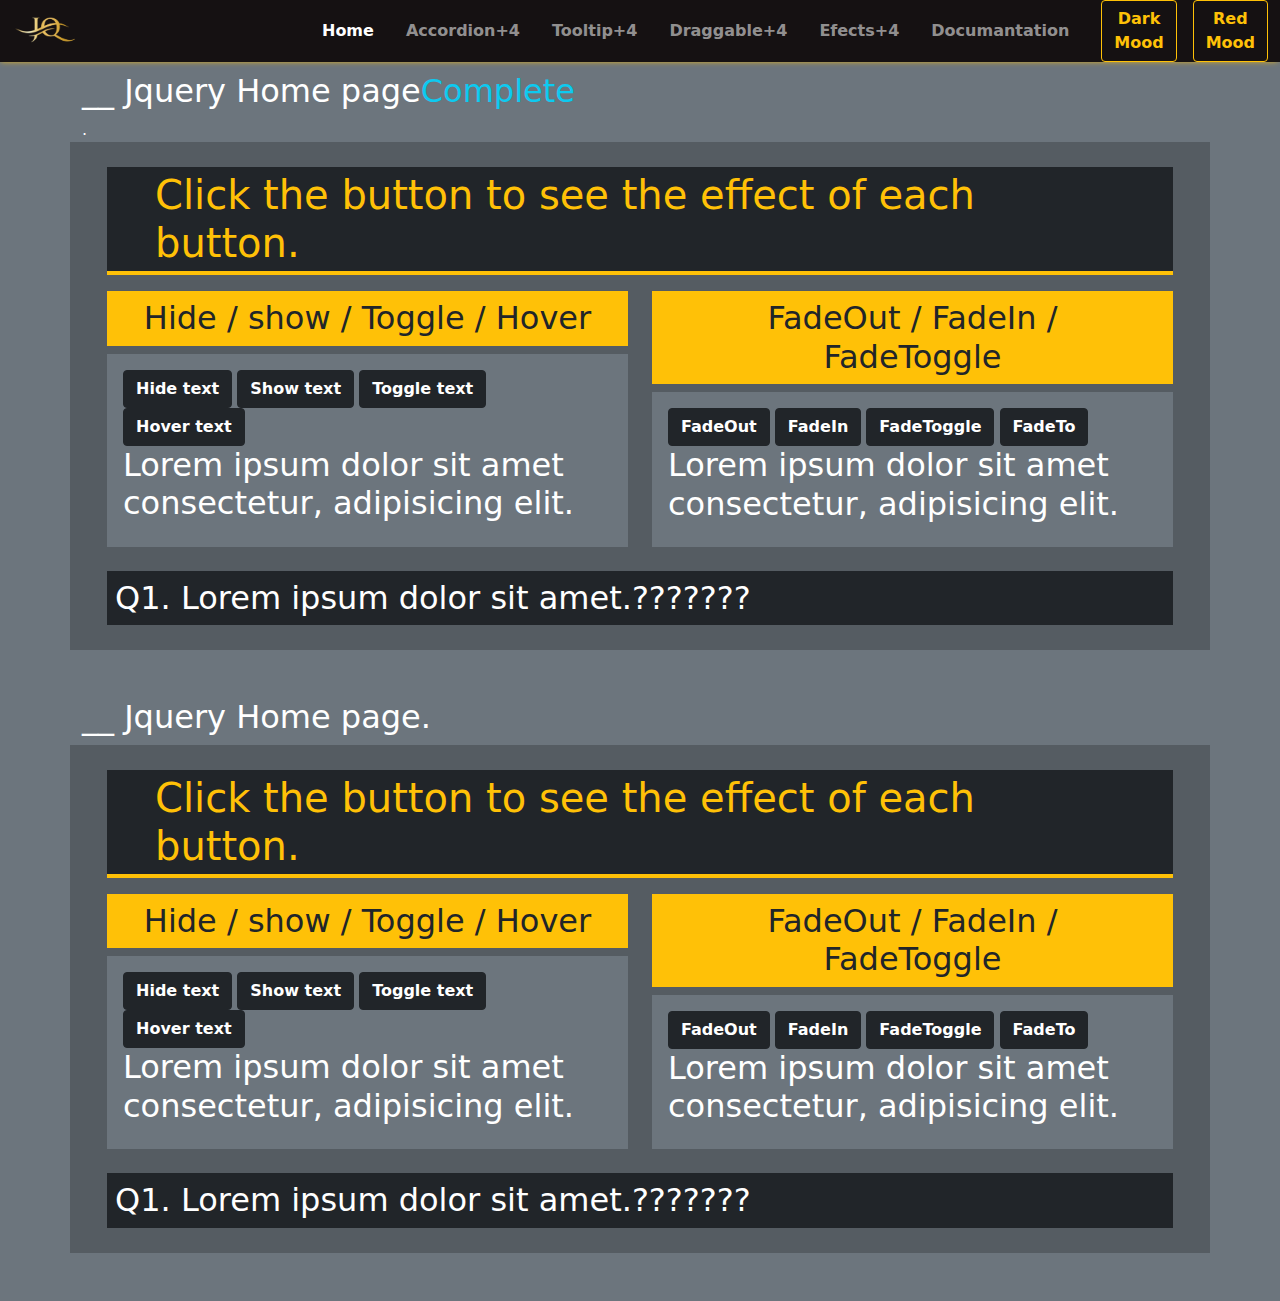
<file: index.html>
<!doctype html>
<html lang="en">
  <head>
    <!-- Required meta tags -->
    <meta charset="utf-8">
    <meta name="viewport" content="width=device-width, initial-scale=1">
    <!--Icon-->
    <link rel="icon" href="img/logo_MH.png">
    <!-- Bootstrap CSS -->
    <link rel="stylesheet" href="css/jquery-ui.min.css">
    <link rel="stylesheet" href="css/bootstrap.css">
    <link rel="stylesheet" href="css/style.css">
    <link rel="stylesheet" href="css/media.css">
    <title>js / jq</title>
  </head>
  <body>


    <!--Header start -->
    <nav class="c_navbar navbar navbar-expand-md navbar-dark" id="nn">
      <div class="container-fluid">
        <a class="navbar-brand" href="index.html">
          <img src="img/logo.png" class="w-25" alt="">
        </a>
        <button class="navbar-toggler" type="button" data-bs-toggle="collapse" data-bs-target="#id_navbar" aria-controls="id_navbar" aria-expanded="false" aria-label="Toggle navigation">
          <span class="navbar-toggler-icon"></span>
        </button>
        <div class="collapse navbar-collapse" id="id_navbar">
          <ul class="navbar-nav ms-auto mb-2 fw-bold mb-lg-0">
            <li class="nav-item px-2">
              <a class="nav-link active" aria-current="page" href="index.html">Home</a>
            </li>
            <li class="nav-item px-2">
              <a class="nav-link" href="accordion.html">Accordion+4</a>
            </li>
            <li class="nav-item px-2">
              <a class="nav-link" href="tooltip.html">Tooltip+4</a>
            </li>
            <li class="nav-item px-2">
              <a class="nav-link" href="draggable.html">Draggable+4</a>
            </li>
            <li class="nav-item px-2">
              <a class="nav-link" href="efects.html">Efects+4</a>
            </li>
            <li class="nav-item px-2">
              <a class="nav-link" href="documantation.html">Documantation</a>
            </li>
          </ul>
          <form class="d-flex">
            <button class="btn btn-outline-warning ms-3 fw-bold" type="button" onclick="darkMood()">Dark Mood</button>
            <button class="btn btn-outline-warning ms-3 fw-bold" type="button" onclick="lightMood()">Red Mood</button>
          </form>
        </div>
      </div>
    </nav>
    <!--Header End-->


    <!--First section-->
    <div class="container mb-5">
      <h2>__ Jquery Home page<span class="text-info">Complete</span></h2>.</h2>
      <div class="row" id="dd">
        <div class="col-md-12 d-flex justify-content-center">
          <h1 class="border-bottom border-4 border-warning text-warning mb-3 bg-dark py-1 px-5">Click the button to see the effect of each button.</h1>
        </div>
        <div class="col-md-6">
          <h2 class="bg-warning text-dark px-4 p-2 text-center">Hide / show / Toggle / Hover</h2>
          <div class="bg-secondary p-3">
            <button class="btn btn-dark fw-bold" type="button" id="btn">Hide text</button>
            <button class="btn btn-dark fw-bold" type="button" id="btn1">Show text</button>
            <button class="btn btn-dark fw-bold" type="button" id="btn2">Toggle text</button>
            <button class="btn btn-dark fw-bold" type="button" id="btn3">Hover text</button>
            <h2 class="h2">Lorem ipsum dolor sit amet consectetur, adipisicing elit.</h2>
          </div>
        </div>
        <div class="col-md-6">
          <h2 class="bg-warning text-dark px-4 p-2 text-center">FadeOut / FadeIn / FadeToggle</h2>
          <div class="bg-secondary p-3">
            <button class="btn btn-dark fw-bold" type="button" id="btn4">FadeOut</button>
            <button class="btn btn-dark fw-bold" type="button" id="btn5">FadeIn</button>
            <button class="btn btn-dark fw-bold" type="button" id="btn6">FadeToggle</button>
            <button class="btn btn-dark fw-bold" type="button" id="btn7">FadeTo</button>
            <h2 id="fade">Lorem ipsum dolor sit amet consectetur, adipisicing elit.</h2>
          </div>
        </div>
        <div class="col-md-12">
          <div class="panel bg-dark text-white mt-4 m-0 p-2 cursor-pointer">
            <h2 class="m-0">Q1. Lorem ipsum dolor sit amet.???????</h2>
          </div>
          <div class="flip bg-secondary m-0 p-2 text-white fw-bold fs-5">
            <p>Lorem, ipsum dolor sit amet consectetur adipisicing elit. Facere sint aperiam aut cum, nisi nesciunt illo numquam iure mollitia at placeat ullam officia quisquam saepe fugit natus eveniet, dignissimos quasi? Lorem ipsum, dolor sit amet!</p>
          </div>
        </div>
      </div>
    </div>




    <!--Second section-->
    <div class="container mb-5">
      <h2>__ Jquery Home page.</h2>
      <div class="row">
        <div class="col-md-12 d-flex justify-content-center">
          <h1 class="border-bottom border-4 border-warning text-warning mb-3 bg-dark py-1 px-5">Click the button to see the effect of each button.</h1>
        </div>
        <div class="col-md-6">
          <h2 class="bg-warning text-dark px-4 p-2 text-center">Hide / show / Toggle / Hover</h2>
          <div class="bg-secondary p-3">
            <button class="btn btn-dark fw-bold" type="button" id="btn">Hide text</button>
            <button class="btn btn-dark fw-bold" type="button" id="btn1">Show text</button>
            <button class="btn btn-dark fw-bold" type="button" id="btn2">Toggle text</button>
            <button class="btn btn-dark fw-bold" type="button" id="btn3">Hover text</button>
            <h2 class="h2">Lorem ipsum dolor sit amet consectetur, adipisicing elit.</h2>
          </div>
        </div>
        <div class="col-md-6">
          <h2 class="bg-warning text-dark px-4 p-2 text-center">FadeOut / FadeIn / FadeToggle</h2>
          <div class="bg-secondary p-3">
            <button class="btn btn-dark fw-bold" type="button" id="btn4">FadeOut</button>
            <button class="btn btn-dark fw-bold" type="button" id="btn5">FadeIn</button>
            <button class="btn btn-dark fw-bold" type="button" id="btn6">FadeToggle</button>
            <button class="btn btn-dark fw-bold" type="button" id="btn7">FadeTo</button>
            <h2 id="fade">Lorem ipsum dolor sit amet consectetur, adipisicing elit.</h2>
          </div>
        </div>
        <div class="col-md-12">
          <div class="panel bg-dark text-white mt-4 m-0 p-2 cursor-pointer">
            <h2 class="m-0">Q1. Lorem ipsum dolor sit amet.???????</h2>
          </div>
          <div class="flip bg-secondary m-0 p-2 text-white fw-bold fs-5">
            <p>Lorem, ipsum dolor sit amet consectetur adipisicing elit. Facere sint aperiam aut cum, nisi nesciunt illo numquam iure mollitia at placeat ullam officia quisquam saepe fugit natus eveniet, dignissimos quasi? Lorem ipsum, dolor sit amet!</p>
          </div>
        </div>
      </div>
    </div>



    <!-- Option 2: Separate Popper and Bootstrap JS -->
    <script src="js/jquery-3.6.0.min.js"></script>
    <script src="js/jquery-ui.min.js"></script>
    <script src="js/popper.min.js"></script>
    <script src="js/bootstrap.min.js"></script>    
    <script src="js/script.js"></script>



  </body>
</html>
</file>
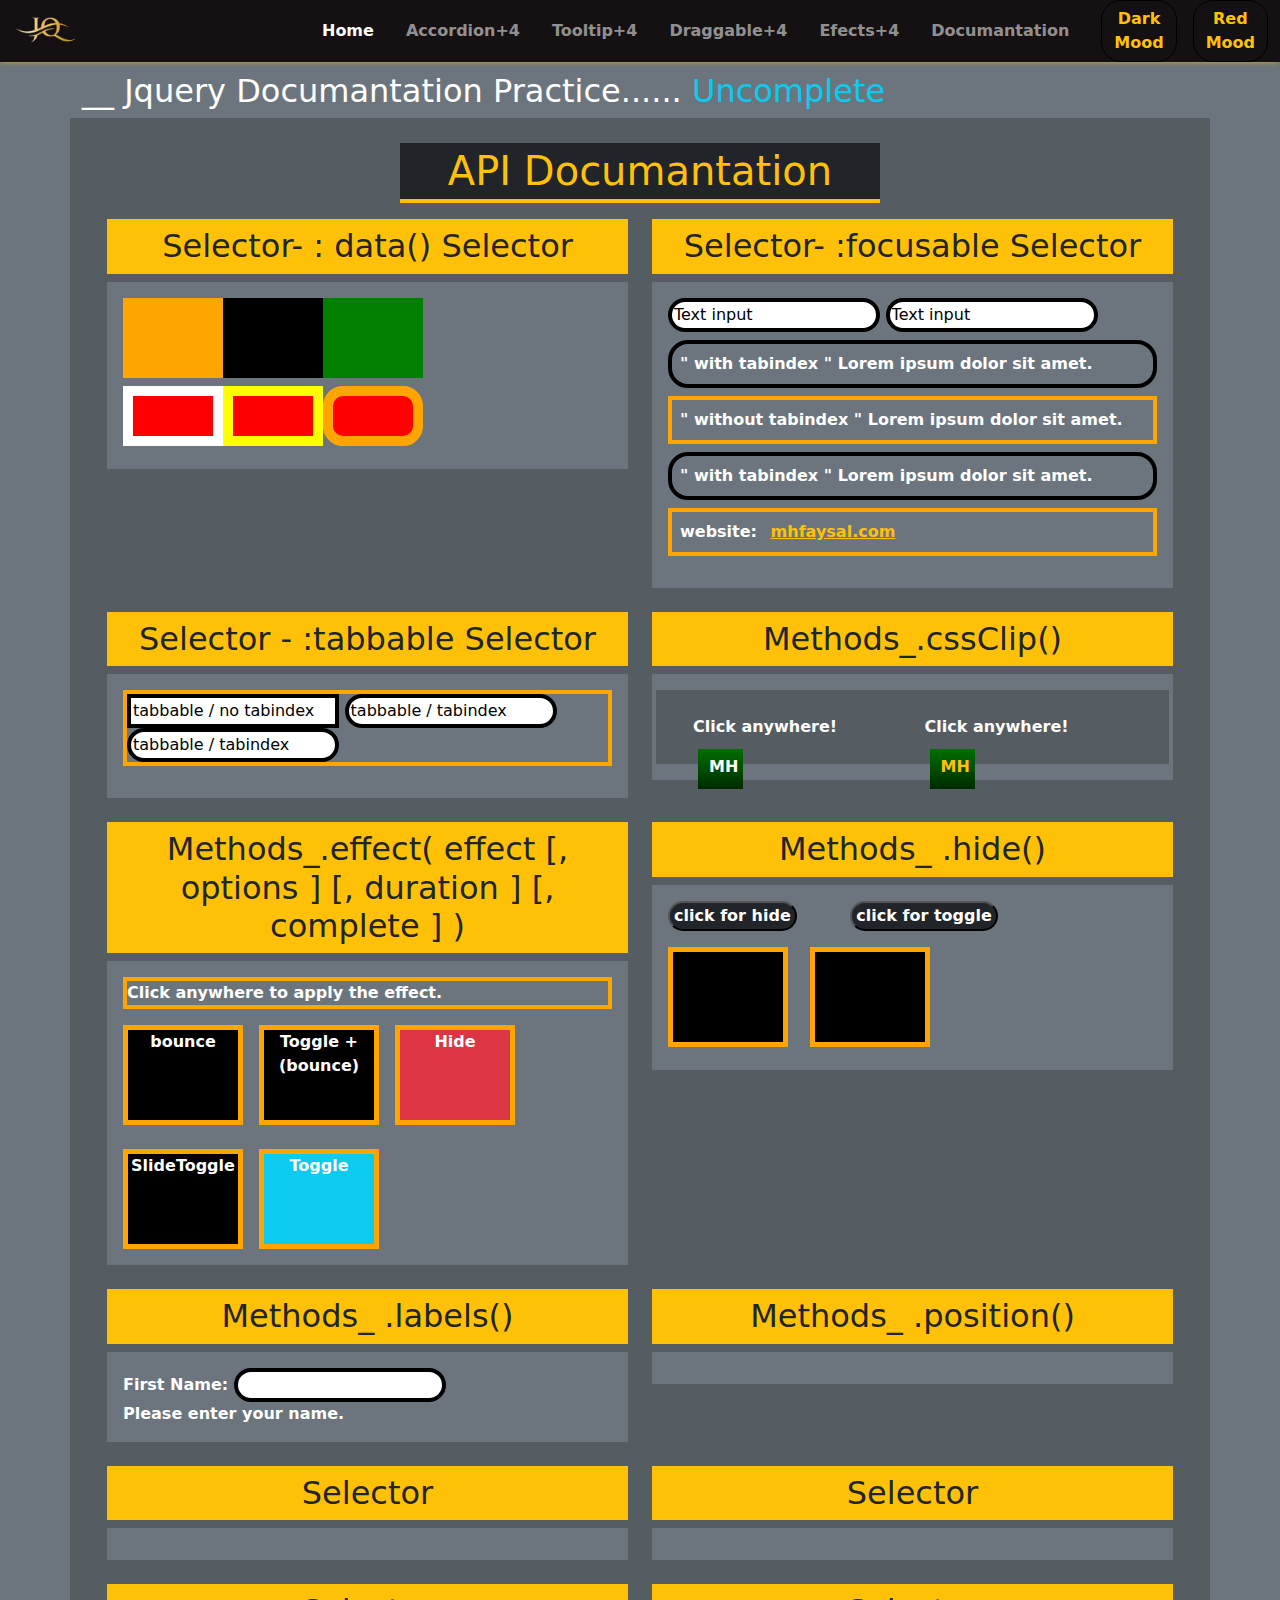
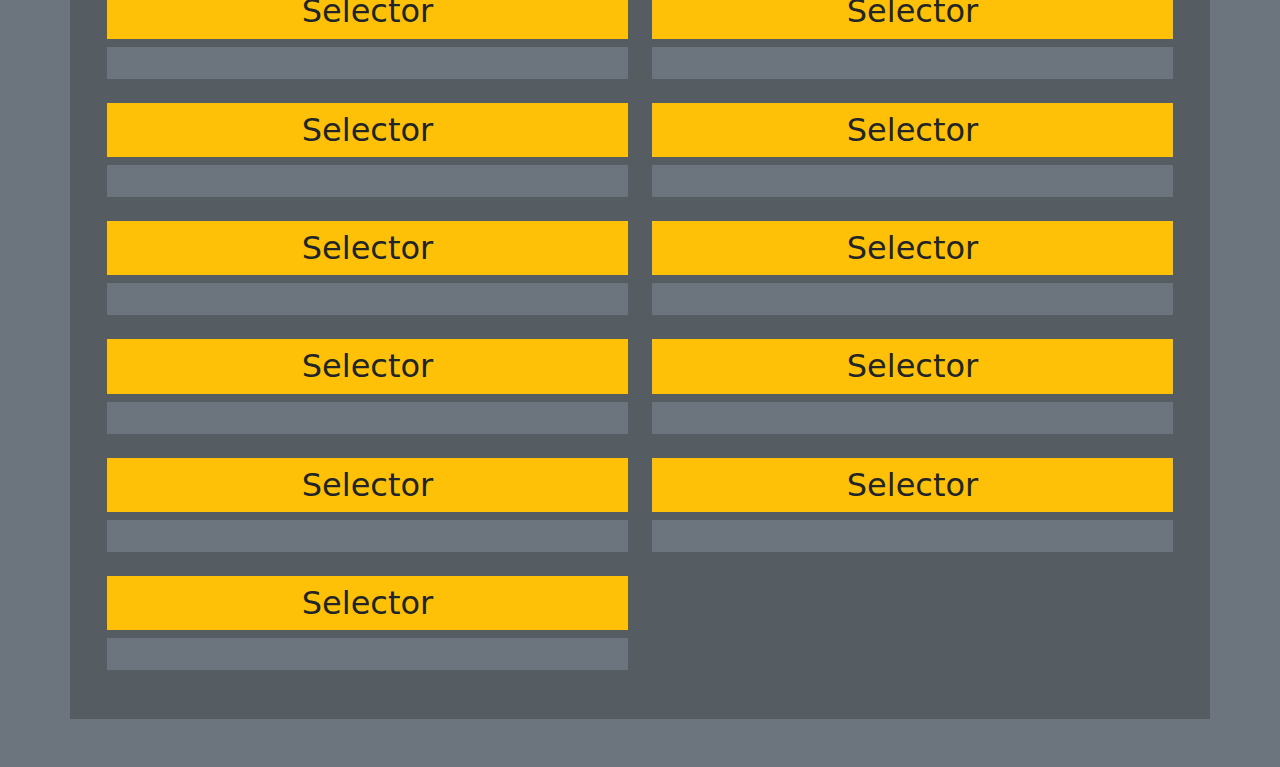
<file: documantation.html>
<!doctype html>
<html lang="en">
  <head>
    <!-- Required meta tags -->
    <meta charset="utf-8">
    <meta name="viewport" content="width=device-width, initial-scale=1">
    <!--Icon-->
    <link rel="icon" href="img/logo_MH.png">
    <!-- Bootstrap CSS -->
    <link rel="stylesheet" href="css/jquery-ui.min.css">
    <link rel="stylesheet" href="css/bootstrap.css">
    <link rel="stylesheet" href="css/documatatio.css">
    <link rel="stylesheet" href="css/media.css">
    <title>Documantation</title>
  </head>
  <body>


    <!--Header start -->
    <nav class="c_navbar navbar navbar-expand-md navbar-dark" id="nn">
      <div class="container-fluid">
        <a class="navbar-brand" href="index.html">
          <img src="img/logo.png" class="w-25" alt="">
        </a>
        <button class="navbar-toggler" type="button" data-bs-toggle="collapse" data-bs-target="#id_navbar" aria-controls="id_navbar" aria-expanded="false" aria-label="Toggle navigation">
          <span class="navbar-toggler-icon"></span>
        </button>
        <div class="collapse navbar-collapse" id="id_navbar">
          <ul class="navbar-nav ms-auto mb-2 fw-bold mb-lg-0">
            <li class="nav-item px-2">
              <a class="nav-link active" aria-current="page" href="index.html">Home</a>
            </li>
            <li class="nav-item px-2">
              <a class="nav-link" href="accordion.html">Accordion+4</a>
            </li>
            <li class="nav-item px-2">
              <a class="nav-link" href="tooltip.html">Tooltip+4</a>
            </li>
            <li class="nav-item px-2">
              <a class="nav-link" href="draggable.html">Draggable+4</a>
            </li>
            <li class="nav-item px-2">
              <a class="nav-link" href="efects.html">Efects+4</a>
            </li>
            <li class="nav-item px-2">
              <a class="nav-link" href="documantation.html">Documantation</a>
            </li>
          </ul>
          <form class="d-flex">
            <button class="btn btn-outline-warning ms-3 fw-bold" type="button" onclick="darkMood()">Dark Mood</button>
            <button class="btn btn-outline-warning ms-3 fw-bold" type="button" onclick="lightMood()">Red Mood</button>
          </form>
        </div>
      </div>
    </nav>
    <!--Header End-->


    <!--First section-->
    <div class="container mb-5">
      <h2>__ Jquery Documantation Practice...... <span class="text-info">Uncomplete</span> </h2>
      <div class="row d-flex" id="dd">
        <div class="col-md-12 d-flex justify-content-center">
          <h1 class="border-bottom border-4 border-warning text-warning mb-3 bg-dark py-1 px-5">API Documantation</h1>
        </div>













<!-- Documantation col start -->
<div class="col-md-6 mb-4">
  <h2 class="bg-warning text-dark px-4 p-2 text-center">Selector- : data() Selector</h2>
  <div class="bg-secondary p-3">
  
  <div class="d-inline-block">
    <div id="one"></div>
  <div id="two"></div>
  <div id="three"></div> 
  <div id="three" class="mb-2"></div> 

  <div id="four"></div>
  <div id="five"></div>
  <div id="six"></div>
  </div>


  </div>
</div>
<!-- Documantation col start -->





<!-- Documantation col start -->
<div class="col-md-6 mb-4">
  <h2 class="bg-warning text-dark px-4 p-2 text-center">Selector- :focusable Selector</h2>
  <div class="bg-secondary p-3">

    <div id="seven">
      <input type="text" value="Text input">
      <input type="text" value="Text input">
      <p class="my-2 p-2 fw-bold" tabindex="" > " with tabindex " Lorem ipsum dolor sit amet.</p>
      <p class="my-2 p-2 fw-bold">" without tabindex " Lorem ipsum dolor sit amet.</p>
      <p class="my-2 p-2 fw-bold" tabindex=""> " with tabindex " Lorem ipsum dolor sit amet.</p>
      <p class="p-2">
        <label for="website" class="fw-bold">website:  </label>
      <a href="www.mhfaysal.com" class="text-warning my-2 p-2 fw-bold"> mhfaysal.com</a>
      </p>
    </div>

  </div>
</div>
<!-- Documantation col start -->





<!-- Documantation col start -->
<div class="col-md-6 mb-4">
  <h2 class="bg-warning text-dark px-4 p-2 text-center">Selector - :tabbable Selector</h2>
  <div class="bg-secondary p-3">



    <p>
      <input tabindex="-1" value= "tabbable / no tabindex">
      <input type="text" value= "tabbable / tabindex">
      <input type="text" value= "tabbable / tabindex">
    </p>

  </div>
</div>
<!-- Documantation col start -->





<!-- Documantation col start -->
<div class="col-md-6 mb-4">
  <h2 class="bg-warning text-dark px-4 p-2 text-center">Methods_.cssClip()</h2>
  <div class="bg-secondary p-3">


    <div class="row">
      <div class="col-sm-6">
        Click anywhere!
        <div class="clipped p-3 text-white">MH Faysal <br><br><br> Mehedi Hasan Faysal</div>
      </div>
      <div class="col-sm-6">
        Click anywhere!
        <div class="clipped p-3 text-warning">MH Faysal <br><br><br> Mehedi Hasan Faysal</div>
      </div>
    </div>

  </div>
</div>
<!-- Documantation col start -->

















<!-- Documantation col start -->
<div class="col-md-6 mb-4">
  <h2 class="bg-warning text-dark px-4 p-2 text-center">Methods_.effect( effect [, options ] [, duration ] [, complete ] )</h2>
  <div class="bg-secondary p-3">

<p>Click anywhere to apply the effect.</p>
<div class="d-flex">
  <div id="demoOne" class="demo text-center">bounce</div>  
  <div id="demoTwo" class="demo text-center">Toggle + (bounce)</div>
  <div id="demoThree" class="demo text-center bg-danger">Hide</div>
</div>
<div class="d-flex mt-4">
  <div id="demoFive" class="demo text-center">SlideToggle</div>
  <div id="demoSix" class="demo text-center bg-info">Toggle</div>
</div>



  </div>
</div>
<!-- Documantation col start -->

















<!-- Documantation col start  .hide() -->
<div class="col-md-6 mb-4">
  <h2 class="bg-warning text-dark px-4 p-2 text-center">Methods_ .hide()
  </h2>
  <div class="bg-secondary p-3">

    <p tabindex="" class="border-0">
      <button id="btnOne" class="me-5 bg-dark text-white px-1 fw-bold">click for hide</button>
      <button id="btnTwo" class="me-5 bg-dark text-white px-1 fw-bold">click for toggle</button>
    </p>
    <div id="demoSeven" class="demo d-inline-block"></div>
    <div id="demoEight" class="demo d-inline-block"></div>

  </div>
</div>
<!-- Documantation col start -->

















<!-- Documantation col start .labels() -->
<div class="col-md-6 mb-4">
  <h2 class="bg-warning text-dark px-4 p-2 text-center">Methods_ .labels()
  </h2>
  <div class="bg-secondary p-3">


    <label for="">
      First Name: 
      <input type="text" id="name">
    </label>
    <label for="Name">Please enter your name.</label>

  </div>
</div>
<!-- Documantation col start -->

















<!-- Documantation col start -->
<div class="col-md-6 mb-4">
  <h2 class="bg-warning text-dark px-4 p-2 text-center">Methods_ .position()</h2>
  <div class="bg-secondary p-3">



  </div>
</div>
<!-- Documantation col start -->

















<!-- Documantation col start -->
<div class="col-md-6 mb-4">
  <h2 class="bg-warning text-dark px-4 p-2 text-center">Selector</h2>
  <div class="bg-secondary p-3">



  </div>
</div>
<!-- Documantation col start -->

















<!-- Documantation col start -->
<div class="col-md-6 mb-4">
  <h2 class="bg-warning text-dark px-4 p-2 text-center">Selector</h2>
  <div class="bg-secondary p-3">



  </div>
</div>
<!-- Documantation col start -->

















<!-- Documantation col start -->
<div class="col-md-6 mb-4">
  <h2 class="bg-warning text-dark px-4 p-2 text-center">Selector</h2>
  <div class="bg-secondary p-3">



  </div>
</div>
<!-- Documantation col start -->

















<!-- Documantation col start -->
<div class="col-md-6 mb-4">
  <h2 class="bg-warning text-dark px-4 p-2 text-center">Selector</h2>
  <div class="bg-secondary p-3">



  </div>
</div>
<!-- Documantation col start -->

















<!-- Documantation col start -->
<div class="col-md-6 mb-4">
  <h2 class="bg-warning text-dark px-4 p-2 text-center">Selector</h2>
  <div class="bg-secondary p-3">



  </div>
</div>
<!-- Documantation col start -->

















<!-- Documantation col start -->
<div class="col-md-6 mb-4">
  <h2 class="bg-warning text-dark px-4 p-2 text-center">Selector</h2>
  <div class="bg-secondary p-3">



  </div>
</div>
<!-- Documantation col start -->

















<!-- Documantation col start -->
<div class="col-md-6 mb-4">
  <h2 class="bg-warning text-dark px-4 p-2 text-center">Selector</h2>
  <div class="bg-secondary p-3">



  </div>
</div>
<!-- Documantation col start -->

















<!-- Documantation col start -->
<div class="col-md-6 mb-4">
  <h2 class="bg-warning text-dark px-4 p-2 text-center">Selector</h2>
  <div class="bg-secondary p-3">



  </div>
</div>
<!-- Documantation col start -->

















<!-- Documantation col start -->
<div class="col-md-6 mb-4">
  <h2 class="bg-warning text-dark px-4 p-2 text-center">Selector</h2>
  <div class="bg-secondary p-3">



  </div>
</div>
<!-- Documantation col start -->

















<!-- Documantation col start -->
<div class="col-md-6 mb-4">
  <h2 class="bg-warning text-dark px-4 p-2 text-center">Selector</h2>
  <div class="bg-secondary p-3">



  </div>
</div>
<!-- Documantation col start -->

















<!-- Documantation col start -->
<div class="col-md-6 mb-4">
  <h2 class="bg-warning text-dark px-4 p-2 text-center">Selector</h2>
  <div class="bg-secondary p-3">



  </div>
</div>
<!-- Documantation col start -->

















<!-- Documantation col start -->
<div class="col-md-6 mb-4">
  <h2 class="bg-warning text-dark px-4 p-2 text-center">Selector</h2>
  <div class="bg-secondary p-3">



  </div>
</div>
<!-- Documantation col start -->

















<!-- Documantation col start -->
<div class="col-md-6 mb-4">
  <h2 class="bg-warning text-dark px-4 p-2 text-center">Selector</h2>
  <div class="bg-secondary p-3">



  </div>
</div>
<!-- Documantation col start -->























    <!-- Option 2: Separate Popper and Bootstrap JS -->
    <script src="js/jquery-3.6.0.min.js"></script>
    <script src="js/jquery-ui.min.js"></script>
    <script src="js/popper.min.js"></script>
    <script src="js/bootstrap.min.js"></script>    
    <script src="js/documatation.js"></script>



  </body>
</html>
</file>
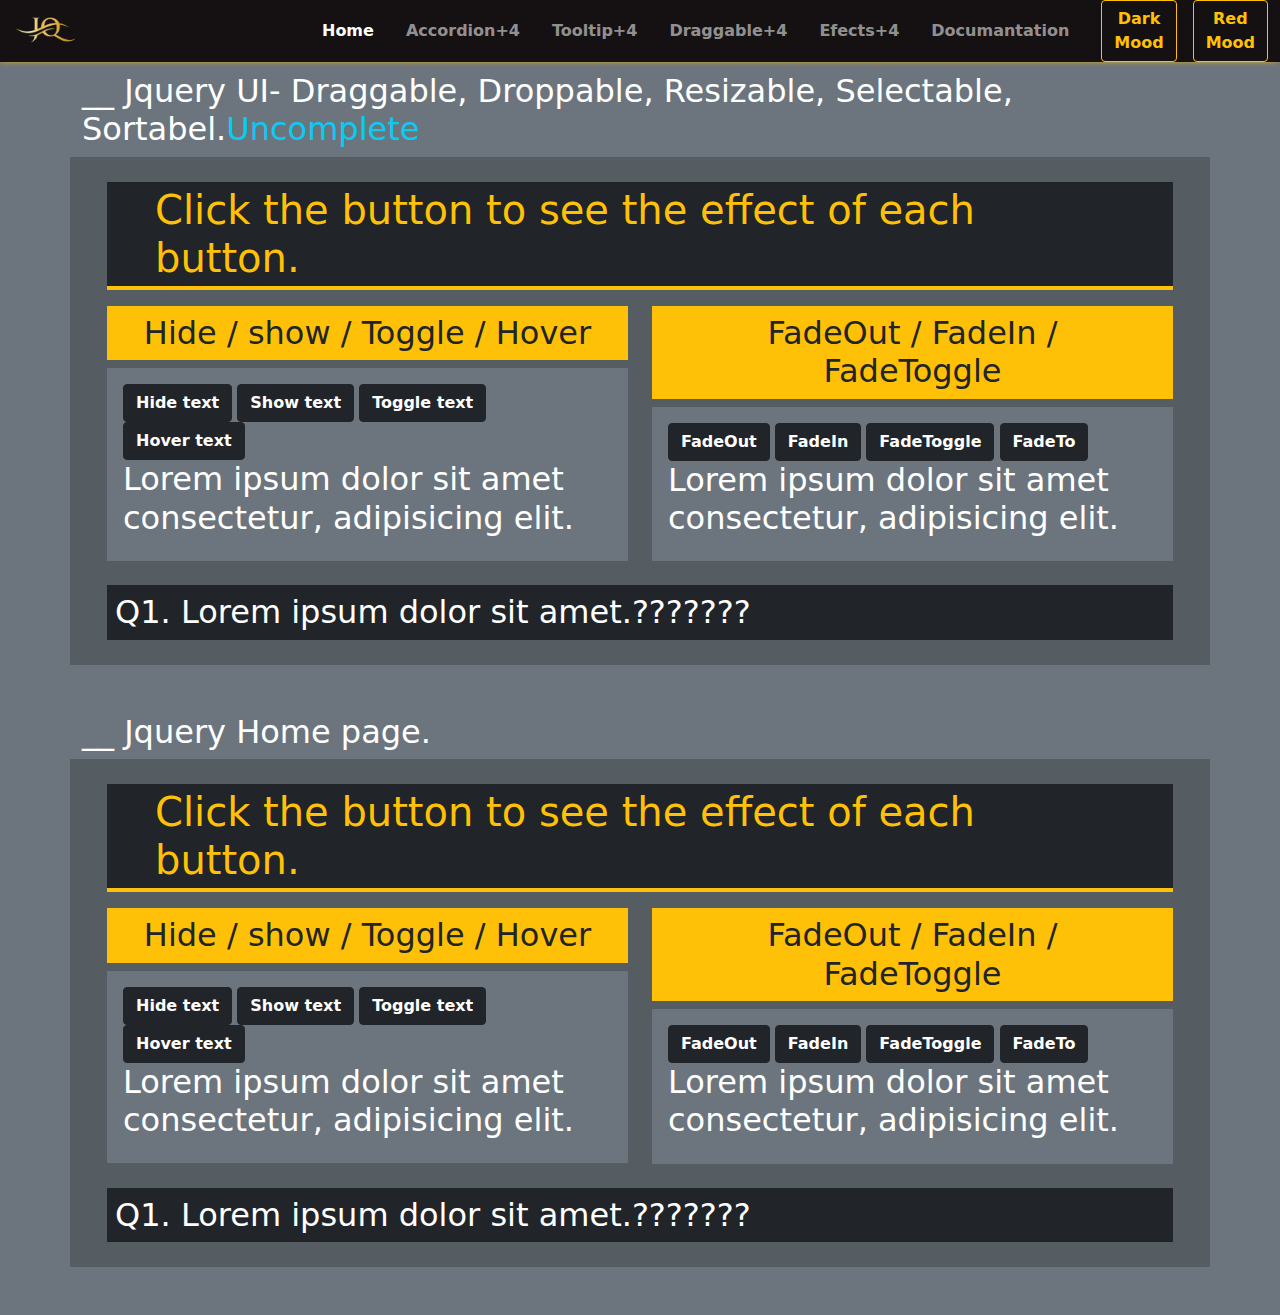
<file: draggable.html>
<!doctype html>
<html lang="en">
  <head>
    <!-- Required meta tags -->
    <meta charset="utf-8">
    <meta name="viewport" content="width=device-width, initial-scale=1">
    <!--Icon-->
    <link rel="icon" href="img/logo_MH.png">
    <!-- Bootstrap CSS -->
    <link rel="stylesheet" href="css/jquery-ui.min.css">
    <link rel="stylesheet" href="css/bootstrap.css">
    <link rel="stylesheet" href="css/style.css">
    <link rel="stylesheet" href="css/media.css">
    <title>js / jq</title>
  </head>
  <body>


    <!--Header start -->
    <nav class="c_navbar navbar navbar-expand-md navbar-dark" id="nn">
      <div class="container-fluid">
        <a class="navbar-brand" href="index.html">
          <img src="img/logo.png" class="w-25" alt="">
        </a>
        <button class="navbar-toggler" type="button" data-bs-toggle="collapse" data-bs-target="#id_navbar" aria-controls="id_navbar" aria-expanded="false" aria-label="Toggle navigation">
          <span class="navbar-toggler-icon"></span>
        </button>
        <div class="collapse navbar-collapse" id="id_navbar">
          <ul class="navbar-nav ms-auto mb-2 fw-bold mb-lg-0">
            <li class="nav-item px-2">
              <a class="nav-link active" aria-current="page" href="index.html">Home</a>
            </li>
            <li class="nav-item px-2">
              <a class="nav-link" href="accordion.html">Accordion+4</a>
            </li>
            <li class="nav-item px-2">
              <a class="nav-link" href="tooltip.html">Tooltip+4</a>
            </li>
            <li class="nav-item px-2">
              <a class="nav-link" href="draggable.html">Draggable+4</a>
            </li>
            <li class="nav-item px-2">
              <a class="nav-link" href="efects.html">Efects+4</a>
            </li>
            <li class="nav-item px-2">
              <a class="nav-link" href="documantation.html">Documantation</a>
            </li>
          </ul>
          <form class="d-flex">
            <button class="btn btn-outline-warning ms-3 fw-bold" type="button" onclick="darkMood()">Dark Mood</button>
            <button class="btn btn-outline-warning ms-3 fw-bold" type="button" onclick="lightMood()">Red Mood</button>
          </form>
        </div>
      </div>
    </nav>
    <!--Header End-->


    <!--First section-->
    <div class="container mb-5">
      <h2>__ Jquery UI- Draggable, Droppable, Resizable, Selectable, Sortabel.<span class="text-info">Uncomplete</span></h2>
      <div class="row" id="dd">
        <div class="col-md-12 d-flex justify-content-center">
          <h1 class="border-bottom border-4 border-warning text-warning mb-3 bg-dark py-1 px-5">Click the button to see the effect of each button.</h1>
        </div>
        <div class="col-md-6">
          <h2 class="bg-warning text-dark px-4 p-2 text-center">Hide / show / Toggle / Hover</h2>
          <div class="bg-secondary p-3">
            <button class="btn btn-dark fw-bold" type="button" id="btn">Hide text</button>
            <button class="btn btn-dark fw-bold" type="button" id="btn1">Show text</button>
            <button class="btn btn-dark fw-bold" type="button" id="btn2">Toggle text</button>
            <button class="btn btn-dark fw-bold" type="button" id="btn3">Hover text</button>
            <h2 class="h2">Lorem ipsum dolor sit amet consectetur, adipisicing elit.</h2>
          </div>
        </div>
        <div class="col-md-6">
          <h2 class="bg-warning text-dark px-4 p-2 text-center">FadeOut / FadeIn / FadeToggle</h2>
          <div class="bg-secondary p-3">
            <button class="btn btn-dark fw-bold" type="button" id="btn4">FadeOut</button>
            <button class="btn btn-dark fw-bold" type="button" id="btn5">FadeIn</button>
            <button class="btn btn-dark fw-bold" type="button" id="btn6">FadeToggle</button>
            <button class="btn btn-dark fw-bold" type="button" id="btn7">FadeTo</button>
            <h2 id="fade">Lorem ipsum dolor sit amet consectetur, adipisicing elit.</h2>
          </div>
        </div>
        <div class="col-md-12">
          <div class="panel bg-dark text-white mt-4 m-0 p-2 cursor-pointer">
            <h2 class="m-0">Q1. Lorem ipsum dolor sit amet.???????</h2>
          </div>
          <div class="flip bg-secondary m-0 p-2 text-white fw-bold fs-5">
            <p>Lorem, ipsum dolor sit amet consectetur adipisicing elit. Facere sint aperiam aut cum, nisi nesciunt illo numquam iure mollitia at placeat ullam officia quisquam saepe fugit natus eveniet, dignissimos quasi? Lorem ipsum, dolor sit amet!</p>
          </div>
        </div>
      </div>
    </div>




    <!--Second section-->
    <div class="container mb-5">
      <h2>__ Jquery Home page.</h2>
      <div class="row">
        <div class="col-md-12 d-flex justify-content-center">
          <h1 class="border-bottom border-4 border-warning text-warning mb-3 bg-dark py-1 px-5">Click the button to see the effect of each button.</h1>
        </div>
        <div class="col-md-6">
          <h2 class="bg-warning text-dark px-4 p-2 text-center">Hide / show / Toggle / Hover</h2>
          <div class="bg-secondary p-3">
            <button class="btn btn-dark fw-bold" type="button" id="btn">Hide text</button>
            <button class="btn btn-dark fw-bold" type="button" id="btn1">Show text</button>
            <button class="btn btn-dark fw-bold" type="button" id="btn2">Toggle text</button>
            <button class="btn btn-dark fw-bold" type="button" id="btn3">Hover text</button>
            <h2 class="h2">Lorem ipsum dolor sit amet consectetur, adipisicing elit.</h2>
          </div>
        </div>
        <div class="col-md-6">
          <h2 class="bg-warning text-dark px-4 p-2 text-center">FadeOut / FadeIn / FadeToggle</h2>
          <div class="bg-secondary p-3">
            <button class="btn btn-dark fw-bold" type="button" id="btn4">FadeOut</button>
            <button class="btn btn-dark fw-bold" type="button" id="btn5">FadeIn</button>
            <button class="btn btn-dark fw-bold" type="button" id="btn6">FadeToggle</button>
            <button class="btn btn-dark fw-bold" type="button" id="btn7">FadeTo</button>
            <h2 id="fade">Lorem ipsum dolor sit amet consectetur, adipisicing elit.</h2>
          </div>
        </div>
        <div class="col-md-12">
          <div class="panel bg-dark text-white mt-4 m-0 p-2 cursor-pointer">
            <h2 class="m-0">Q1. Lorem ipsum dolor sit amet.???????</h2>
          </div>
          <div class="flip bg-secondary m-0 p-2 text-white fw-bold fs-5">
            <p>Lorem, ipsum dolor sit amet consectetur adipisicing elit. Facere sint aperiam aut cum, nisi nesciunt illo numquam iure mollitia at placeat ullam officia quisquam saepe fugit natus eveniet, dignissimos quasi? Lorem ipsum, dolor sit amet!</p>
          </div>
        </div>
      </div>
    </div>



    <!-- Option 2: Separate Popper and Bootstrap JS -->
    <script src="js/jquery-3.6.0.min.js"></script>
    <script src="js/jquery-ui.min.js"></script>
    <script src="js/popper.min.js"></script>
    <script src="js/bootstrap.min.js"></script>    
    <script src="js/script.js"></script>



  </body>
</html>
</file>
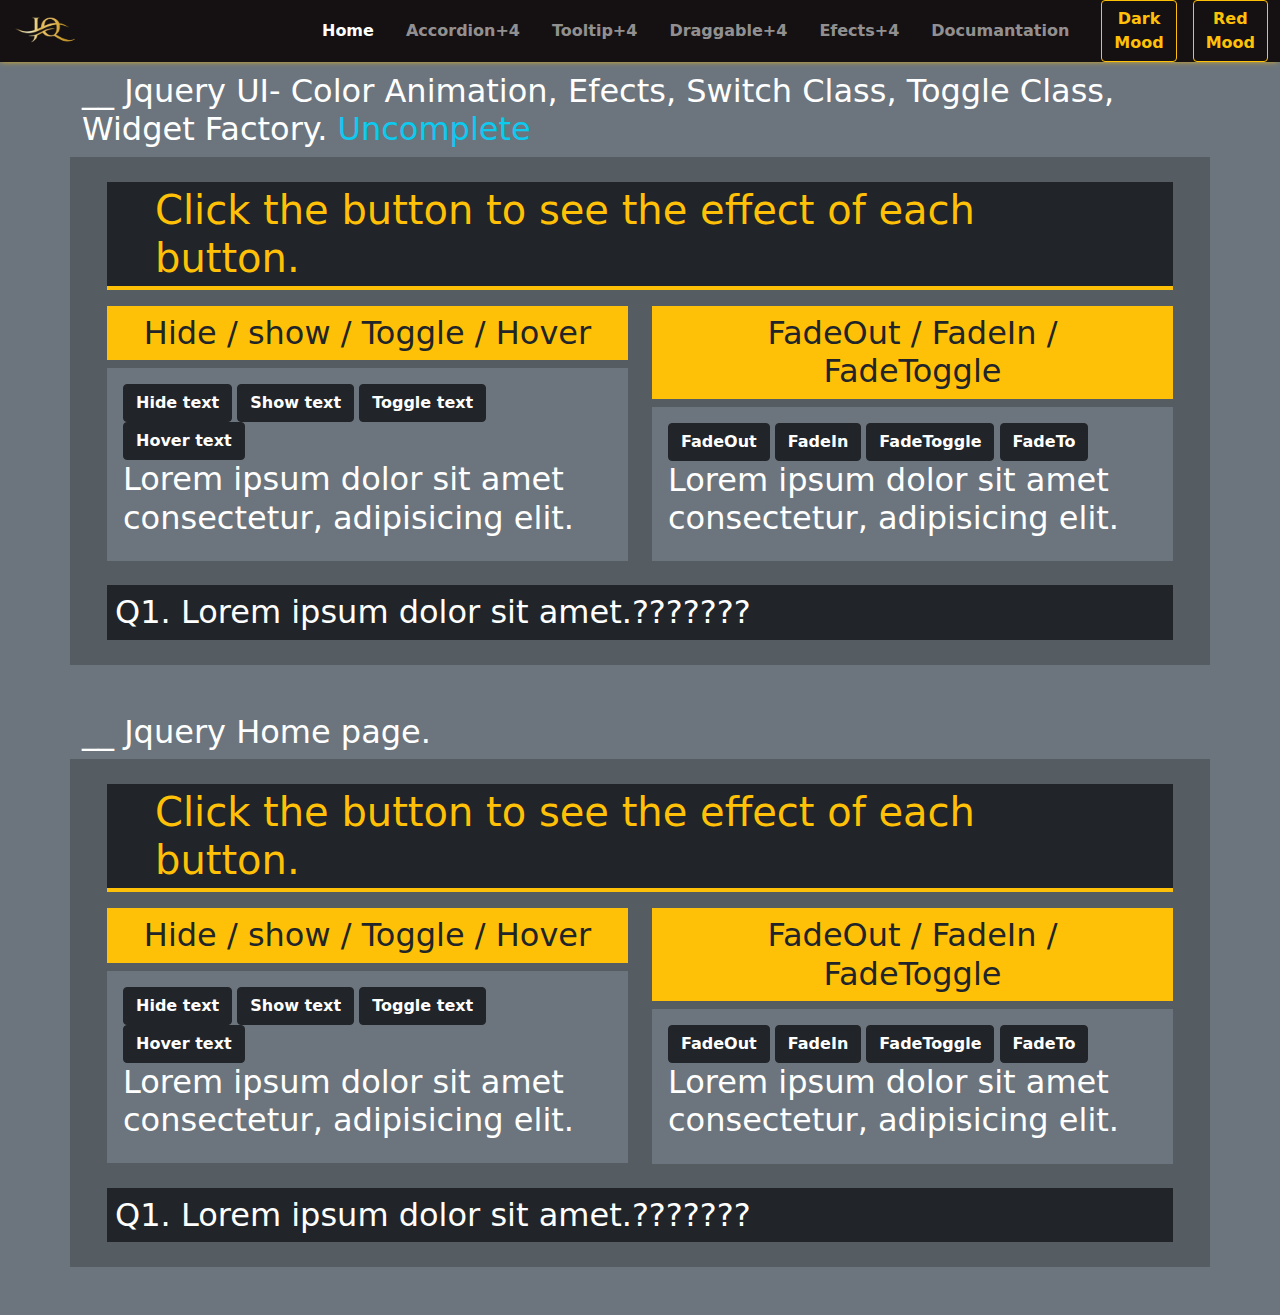
<file: efects.html>
<!doctype html>
<html lang="en">
  <head>
    <!-- Required meta tags -->
    <meta charset="utf-8">
    <meta name="viewport" content="width=device-width, initial-scale=1">
    <!--Icon-->
    <link rel="icon" href="img/logo_MH.png">
    <!-- Bootstrap CSS -->
    <link rel="stylesheet" href="css/jquery-ui.min.css">
    <link rel="stylesheet" href="css/bootstrap.css">
    <link rel="stylesheet" href="css/style.css">
    <link rel="stylesheet" href="css/media.css">
    <title>js / jq</title>
  </head>
  <body>


    <!--Header start -->
    <nav class="c_navbar navbar navbar-expand-md navbar-dark" id="nn">
      <div class="container-fluid">
        <a class="navbar-brand" href="index.html">
          <img src="img/logo.png" class="w-25" alt="">
        </a>
        <button class="navbar-toggler" type="button" data-bs-toggle="collapse" data-bs-target="#id_navbar" aria-controls="id_navbar" aria-expanded="false" aria-label="Toggle navigation">
          <span class="navbar-toggler-icon"></span>
        </button>
        <div class="collapse navbar-collapse" id="id_navbar">
          <ul class="navbar-nav ms-auto mb-2 fw-bold mb-lg-0">
            <li class="nav-item px-2">
              <a class="nav-link active" aria-current="page" href="index.html">Home</a>
            </li>
            <li class="nav-item px-2">
              <a class="nav-link" href="accordion.html">Accordion+4</a>
            </li>
            <li class="nav-item px-2">
              <a class="nav-link" href="tooltip.html">Tooltip+4</a>
            </li>
            <li class="nav-item px-2">
              <a class="nav-link" href="draggable.html">Draggable+4</a>
            </li>
            <li class="nav-item px-2">
              <a class="nav-link" href="efects.html">Efects+4</a>
            </li>
            <li class="nav-item px-2">
              <a class="nav-link" href="documantation.html">Documantation</a>
            </li>
          </ul>
          <form class="d-flex">
            <button class="btn btn-outline-warning ms-3 fw-bold" type="button" onclick="darkMood()">Dark Mood</button>
            <button class="btn btn-outline-warning ms-3 fw-bold" type="button" onclick="lightMood()">Red Mood</button>
          </form>
        </div>
      </div>
    </nav>
    <!--Header End-->


    <!--First section-->
    <div class="container mb-5">
      <h2>__ Jquery UI- Color Animation, Efects, Switch Class, Toggle Class, Widget Factory. <span class="text-info">Uncomplete</span></h2></h2>
      <div class="row" id="dd">
        <div class="col-md-12 d-flex justify-content-center">
          <h1 class="border-bottom border-4 border-warning text-warning mb-3 bg-dark py-1 px-5">Click the button to see the effect of each button.</h1>
        </div>
        <div class="col-md-6">
          <h2 class="bg-warning text-dark px-4 p-2 text-center">Hide / show / Toggle / Hover</h2>
          <div class="bg-secondary p-3">
            <button class="btn btn-dark fw-bold" type="button" id="btn">Hide text</button>
            <button class="btn btn-dark fw-bold" type="button" id="btn1">Show text</button>
            <button class="btn btn-dark fw-bold" type="button" id="btn2">Toggle text</button>
            <button class="btn btn-dark fw-bold" type="button" id="btn3">Hover text</button>
            <h2 class="h2">Lorem ipsum dolor sit amet consectetur, adipisicing elit.</h2>
          </div>
        </div>
        <div class="col-md-6">
          <h2 class="bg-warning text-dark px-4 p-2 text-center">FadeOut / FadeIn / FadeToggle</h2>
          <div class="bg-secondary p-3">
            <button class="btn btn-dark fw-bold" type="button" id="btn4">FadeOut</button>
            <button class="btn btn-dark fw-bold" type="button" id="btn5">FadeIn</button>
            <button class="btn btn-dark fw-bold" type="button" id="btn6">FadeToggle</button>
            <button class="btn btn-dark fw-bold" type="button" id="btn7">FadeTo</button>
            <h2 id="fade">Lorem ipsum dolor sit amet consectetur, adipisicing elit.</h2>
          </div>
        </div>
        <div class="col-md-12">
          <div class="panel bg-dark text-white mt-4 m-0 p-2 cursor-pointer">
            <h2 class="m-0">Q1. Lorem ipsum dolor sit amet.???????</h2>
          </div>
          <div class="flip bg-secondary m-0 p-2 text-white fw-bold fs-5">
            <p>Lorem, ipsum dolor sit amet consectetur adipisicing elit. Facere sint aperiam aut cum, nisi nesciunt illo numquam iure mollitia at placeat ullam officia quisquam saepe fugit natus eveniet, dignissimos quasi? Lorem ipsum, dolor sit amet!</p>
          </div>
        </div>
      </div>
    </div>




    <!--Second section-->
    <div class="container mb-5">
      <h2>__ Jquery Home page.</h2>
      <div class="row">
        <div class="col-md-12 d-flex justify-content-center">
          <h1 class="border-bottom border-4 border-warning text-warning mb-3 bg-dark py-1 px-5">Click the button to see the effect of each button.</h1>
        </div>
        <div class="col-md-6">
          <h2 class="bg-warning text-dark px-4 p-2 text-center">Hide / show / Toggle / Hover</h2>
          <div class="bg-secondary p-3">
            <button class="btn btn-dark fw-bold" type="button" id="btn">Hide text</button>
            <button class="btn btn-dark fw-bold" type="button" id="btn1">Show text</button>
            <button class="btn btn-dark fw-bold" type="button" id="btn2">Toggle text</button>
            <button class="btn btn-dark fw-bold" type="button" id="btn3">Hover text</button>
            <h2 class="h2">Lorem ipsum dolor sit amet consectetur, adipisicing elit.</h2>
          </div>
        </div>
        <div class="col-md-6">
          <h2 class="bg-warning text-dark px-4 p-2 text-center">FadeOut / FadeIn / FadeToggle</h2>
          <div class="bg-secondary p-3">
            <button class="btn btn-dark fw-bold" type="button" id="btn4">FadeOut</button>
            <button class="btn btn-dark fw-bold" type="button" id="btn5">FadeIn</button>
            <button class="btn btn-dark fw-bold" type="button" id="btn6">FadeToggle</button>
            <button class="btn btn-dark fw-bold" type="button" id="btn7">FadeTo</button>
            <h2 id="fade">Lorem ipsum dolor sit amet consectetur, adipisicing elit.</h2>
          </div>
        </div>
        <div class="col-md-12">
          <div class="panel bg-dark text-white mt-4 m-0 p-2 cursor-pointer">
            <h2 class="m-0">Q1. Lorem ipsum dolor sit amet.???????</h2>
          </div>
          <div class="flip bg-secondary m-0 p-2 text-white fw-bold fs-5">
            <p>Lorem, ipsum dolor sit amet consectetur adipisicing elit. Facere sint aperiam aut cum, nisi nesciunt illo numquam iure mollitia at placeat ullam officia quisquam saepe fugit natus eveniet, dignissimos quasi? Lorem ipsum, dolor sit amet!</p>
          </div>
        </div>
      </div>
    </div>



    <!-- Option 2: Separate Popper and Bootstrap JS -->
    <script src="js/jquery-3.6.0.min.js"></script>
    <script src="js/jquery-ui.min.js"></script>
    <script src="js/popper.min.js"></script>
    <script src="js/bootstrap.min.js"></script>    
    <script src="js/script.js"></script>



  </body>
</html>
</file>
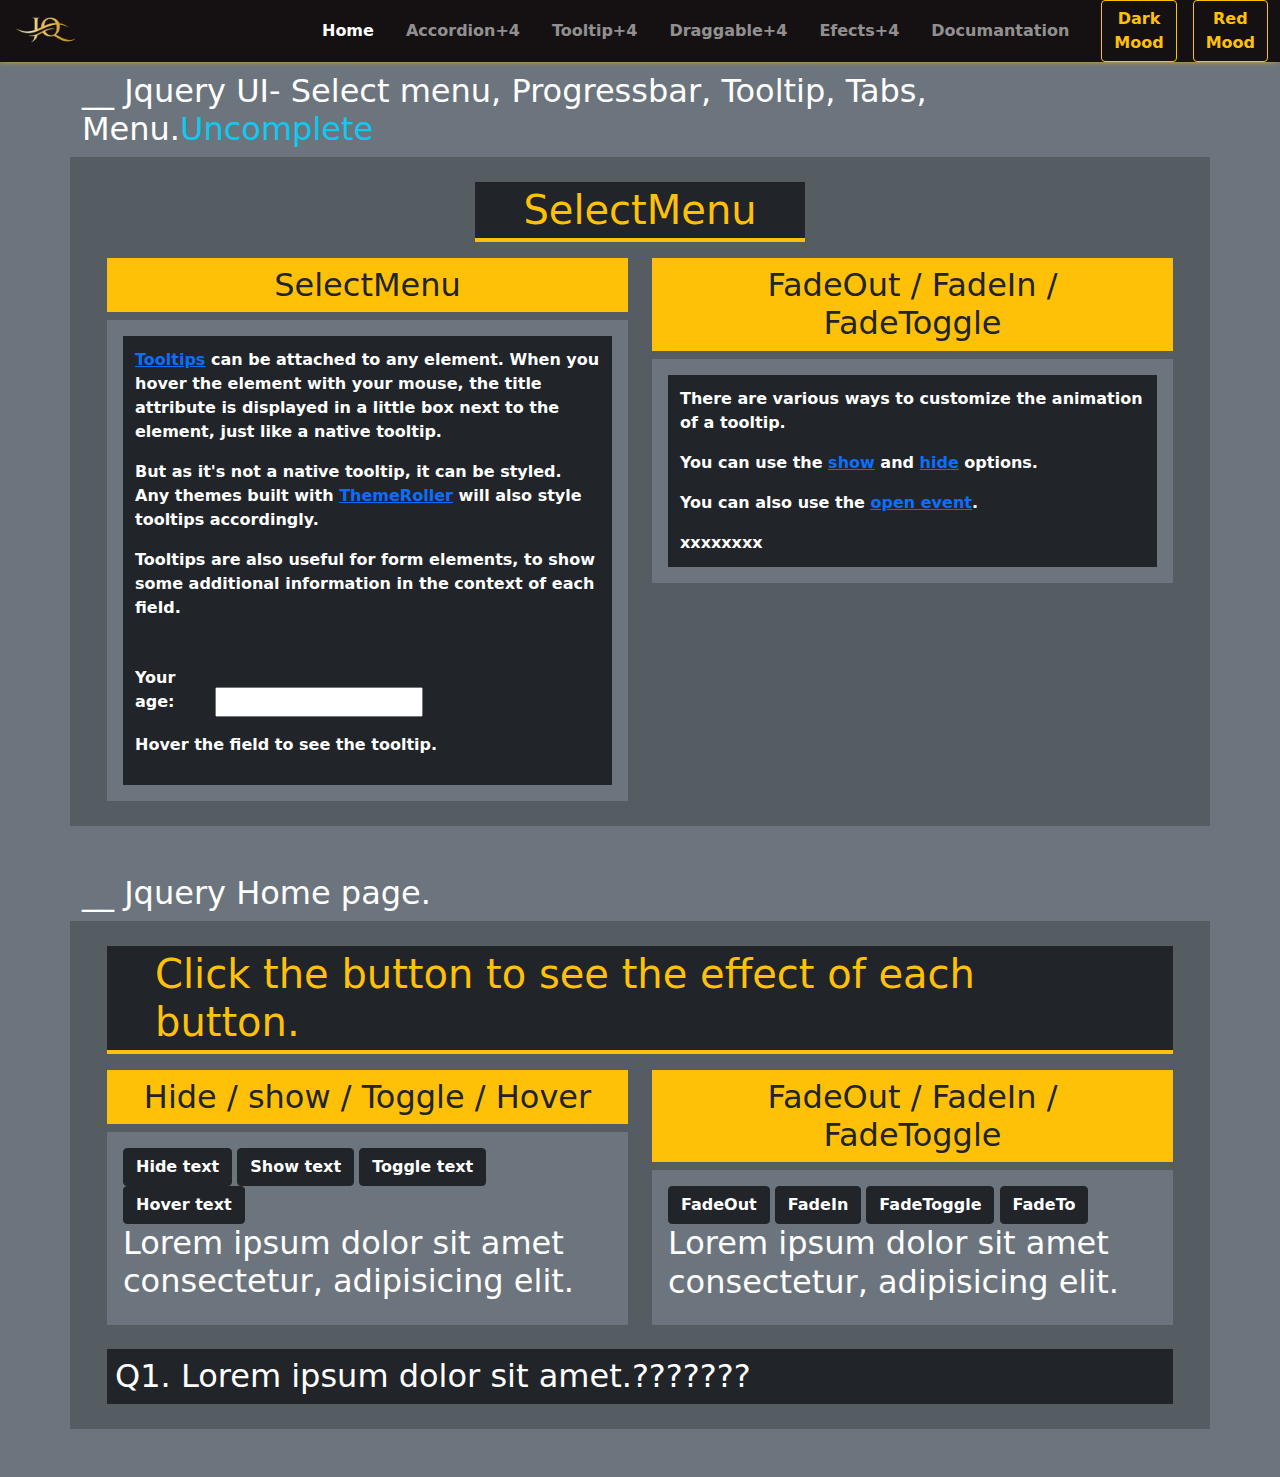
<file: tooltip.html>
<!doctype html>
<html lang="en">
  <head>
    <!-- Required meta tags -->
    <meta charset="utf-8">
    <meta name="viewport" content="width=device-width, initial-scale=1">
    <!--Icon-->
    <link rel="icon" href="img/logo_MH.png">
    <!-- Bootstrap CSS -->


    <link rel="stylesheet" href="css/jquery-ui.min.css">
    <link rel="stylesheet" href="css/bootstrap.css">
    <link rel="stylesheet" href="css/style.css">
    <link rel="stylesheet" href="css/media.css">
    <title>js / jq</title>
  </head>
  <body>


    <!--Header start -->
    <nav class="c_navbar navbar navbar-expand-md navbar-dark" id="nn">
      <div class="container-fluid">
        <a class="navbar-brand" href="index.html">
          <img src="img/logo.png" class="w-25" alt="">
        </a>
        <button class="navbar-toggler" type="button" data-bs-toggle="collapse" data-bs-target="#id_navbar" aria-controls="id_navbar" aria-expanded="false" aria-label="Toggle navigation">
          <span class="navbar-toggler-icon"></span>
        </button>
        <div class="collapse navbar-collapse" id="id_navbar">
          <ul class="navbar-nav ms-auto mb-2 fw-bold mb-lg-0">
            <li class="nav-item px-2">
              <a class="nav-link active" aria-current="page" href="index.html">Home</a>
            </li>
            <li class="nav-item px-2">
              <a class="nav-link" href="accordion.html">Accordion+4</a>
            </li>
            <li class="nav-item px-2">
              <a class="nav-link" href="tooltip.html">Tooltip+4</a>
            </li>
            <li class="nav-item px-2">
              <a class="nav-link" href="draggable.html">Draggable+4</a>
            </li>
            <li class="nav-item px-2">
              <a class="nav-link" href="efects.html">Efects+4</a>
            </li>
            <li class="nav-item px-2">
              <a class="nav-link" href="documantation.html">Documantation</a>
            </li>
          </ul>
          <form class="d-flex">
            <button class="btn btn-outline-warning ms-3 fw-bold" type="button" onclick="darkMood()">Dark Mood</button>
            <button class="btn btn-outline-warning ms-3 fw-bold" type="button" onclick="lightMood()">Red Mood</button>
          </form>
        </div>
      </div>
    </nav>
    <!--Header End-->


    <!--First section-->
    <div class="container mb-5">
      <h2>__ Jquery UI-  Select menu, Progressbar, Tooltip, Tabs, Menu.<span class="text-info">Uncomplete</span></h2></h2>
      <div class="row" id="dd">
        <div class="col-md-12 d-flex justify-content-center">
          <h1 class="border-bottom border-4 border-warning text-warning mb-3 bg-dark py-1 px-5">SelectMenu</h1>
        </div>
        <div class="col-md-6">
          <h2 class="bg-warning text-dark px-4 p-2 text-center">SelectMenu</h2>
          <div class="bg-secondary p-3">
            
            <div class="border border-4 border-dark bg-dark p-2 fw-bold">
              <p><a href="#" title="That&apos;s what this widget is">Tooltips</a> can be attached to any element. When you hover
              the element with your mouse, the title attribute is displayed in a little box next to the element, just like a native tooltip.</p>
              <p>But as it&apos;s not a native tooltip, it can be styled. Any themes built with
              <a href="http://www.jqueryui.com/themeroller/" title="ThemeRoller: jQuery UI&apos;s theme builder application">ThemeRoller</a>
              will also style tooltips accordingly.</p>
              <p>Tooltips are also useful for form elements, to show some additional information in the context of each field.</p>
              <p><label class="labelOne" for="age">Your age:</label><input id="age" title="We ask for your age only for statistical purposes."></p>
              <p>Hover the field to see the tooltip.</p>
            </div>

          </div>
        </div>


        <div class="col-md-6">
          <h2 class="bg-warning text-dark px-4 p-2 text-center">FadeOut / FadeIn / FadeToggle</h2>
          <div class="bg-secondary p-3">
            <div class="border border-4 border-dark bg-dark p-2 fw-bold">

              <p>There are various ways to customize the animation of a tooltip.</p>
              <p>You can use the <a id="show-option" href="http://jqueryui.com/demos/tooltip/#option-show" title="slide down on show">show</a> and
              <a id="hide-option" href="http://jqueryui.com/demos/tooltip/#option-hide" title="explode on hide">hide</a> options.</p>
              <p>You can also use the <a id="open-event" href="http://jqueryui.com/demos/tooltip/#event-open" title="move down on show">open event</a>.</p>
              <div id="progressbar">xxxxxxxx</div>

 
            </div>
            
           

          </div>
        </div>

      </div>
    </div>




    <!--Second section-->
    <div class="container mb-5">
      <h2>__ Jquery Home page.</h2>
      <div class="row">
        <div class="col-md-12 d-flex justify-content-center">
          <h1 class="border-bottom border-4 border-warning text-warning mb-3 bg-dark py-1 px-5">Click the button to see the effect of each button.</h1>
        </div>
        <div class="col-md-6">
          <h2 class="bg-warning text-dark px-4 p-2 text-center">Hide / show / Toggle / Hover</h2>
          <div class="bg-secondary p-3">
            <button class="btn btn-dark fw-bold" type="button" id="btn">Hide text</button>
            <button class="btn btn-dark fw-bold" type="button" id="btn1">Show text</button>
            <button class="btn btn-dark fw-bold" type="button" id="btn2">Toggle text</button>
            <button class="btn btn-dark fw-bold" type="button" id="btn3">Hover text</button>
            <h2 class="h2">Lorem ipsum dolor sit amet consectetur, adipisicing elit.</h2>
          </div>
        </div>
        <div class="col-md-6">
          <h2 class="bg-warning text-dark px-4 p-2 text-center">FadeOut / FadeIn / FadeToggle</h2>
          <div class="bg-secondary p-3">
            <button class="btn btn-dark fw-bold" type="button" id="btn4">FadeOut</button>
            <button class="btn btn-dark fw-bold" type="button" id="btn5">FadeIn</button>
            <button class="btn btn-dark fw-bold" type="button" id="btn6">FadeToggle</button>
            <button class="btn btn-dark fw-bold" type="button" id="btn7">FadeTo</button>
            <h2 id="fade">Lorem ipsum dolor sit amet consectetur, adipisicing elit.</h2>
          </div>
        </div>
        <div class="col-md-12">
          <div class="panel bg-dark text-white mt-4 m-0 p-2 cursor-pointer">
            <h2 class="m-0">Q1. Lorem ipsum dolor sit amet.???????</h2>
          </div>
          <div class="flip bg-secondary m-0 p-2 text-white fw-bold fs-5">
            <p>Lorem, ipsum dolor sit amet consectetur adipisicing elit. Facere sint aperiam aut cum, nisi nesciunt illo numquam iure mollitia at placeat ullam officia quisquam saepe fugit natus eveniet, dignissimos quasi? Lorem ipsum, dolor sit amet!</p>
          </div>
        </div>
      </div>
    </div>



    <!-- Option 2: Separate Popper and Bootstrap JS -->
    <script src="js/jquery-3.6.0.min.js"></script>
    <script src="js/popper.min.js"></script>
    <script src="js/bootstrap.min.js"></script>    
    <script src="js/script.js"></script>



  </body>
</html>
</file>
<file: css/style.css>
body{
    background: #6c757d;
    color: white;
}
.row{
    background: #00000036;
    padding: 25px;
}
.panel{
    cursor: pointer;
}
.flip{
    display: none;
}
.c_navbar{
    background-color: #151112;
    padding: 0;
    margin: 0;
    box-shadow: -1px 1px 6px -2px #ffc107;
    margin-bottom: 10px;
    
}

/* Autocomplete
================= */
.ui-widget-content{
    background: #6c757d;
    color: white;
}
.ui-widget-header {
    background: #000000;
    color: #ffc107;
}
.ui-state-default, .ui-widget-content .ui-state-default, .ui-widget-header .ui-state-default, .ui-button, html .ui-button.ui-state-disabled:hover, html .ui-button.ui-state-disabled:active{
    border: 1px solid #212529;
    background: #212529;
    font-weight: bold;
    color: #ffc107;
}
.ui-dialog .ui-dialog-buttonpane button{
    background: black;
    color: #f0b607;
    font-weight: bold;
    padding: 5px 8px;
}

/* SelectMenue*/
fieldset {
    border: 0;
  }
  label {
    display: block;
    margin: 30px 0 0 0;
  }
  .overflow {
    height: 200px;
  }


  .fieldset {
    border: 0;
  }
  .fieldset label {
    display: block;
    margin: 20px 0 0 0;
  }

  #circleOne {
    background: yellow;
    border-radius: 50%;
    width: 150px;
    height: 150px;
  }


/*Tootips*/


.labelOne {
    display: inline-block;
    width: 5em;
  }
</file>
<file: css/media.css>
/*Extra small devices (portrait phones, less than 576px)*/
@media (max-width: 575.98px) { }

/*Small devices (landscape phones, 576px and up)*/
@media (min-width: 576px) and (max-width: 767.98px) { }

/*Medium devices (tablets, 768px and up)*/
@media (min-width: 768px) and (max-width: 991.98px) {}

/*Large devices (desktops, 992px and up)*/
@media (min-width: 992px) and (max-width: 1199.98px) { }

 /*X-Large devices (large desktops, 1200px and up)*/
@media (min-width: 1200px) and (max-width: 1399.98px) { }

/*XX-Large devices (larger desktops, 1400px and up)*/
@media (min-width: 1400px) { }
</file>
<file: css/documatatio.css>
body{
    background: #6c757d;
    color: white;
    font-weight: bold;
}
.row{
    background: #00000036;
    padding: 25px;
}
.c_navbar{
    background-color: #151112;
    padding: 0;
    margin: 0;
    box-shadow: -1px 1px 6px -2px #ffc107;
    margin-bottom: 10px;
    
}

/* Documantation */
#one, #two, #three{
    width: 100px;
    height: 80px;
    float: left;
}

#four, #five, #six{
    width: 100px;
    height: 60px;
    float: left;
    background: red;
    border: 10px solid black;
}

input, p{
    border: 4px solid orange;
}
/* Methods_ .cssClip()*/

.clipped{
    position: absolute;
    width: 150px;
    height: 150px;
    background: black;
    background: linear-gradient(to bottom, green 0%, black 50%, red 51%, black 100%);
}

/*.effect( effect [, options ] [, duration ] [, complete ] )*/
.demo{
    width: 120px;
    height: 100px;
    background-color: black;
    border: 5px solid orange;
    margin-right: 16px;
}


/*.labels()*/
.highlight{
    border: 1px solid #dad55e;
	background: darkred;
	color: red;
}
</file>
